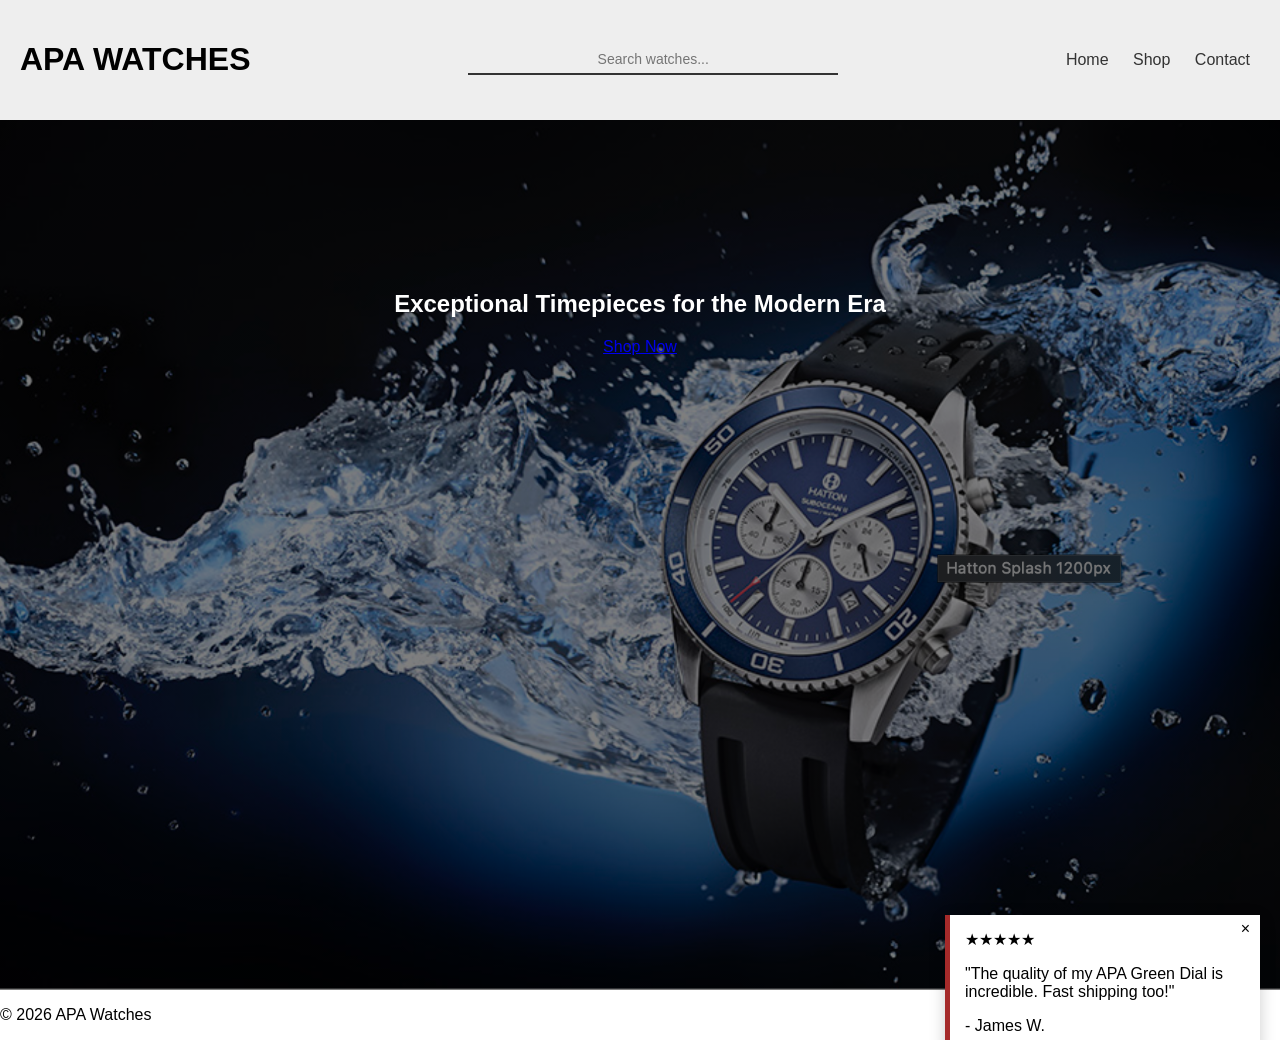
<file: index.html>
<!DOCTYPE html>
<html lang="en">
<head>
  <meta charset="UTF-8">
  <title>APA Watches</title>
  <link rel="stylesheet" href="styles.css">
</head>
<body>

<header>
  <h1>APA WATCHES</h1>
  <input type="text" id="searchInput" placeholder="Search watches..." onkeyup="goToShop()">
  <nav>
    <a href="index.html">Home</a>
    <a href="shop.html">Shop</a>
    <a href="contact.html">Contact</a>
  </nav>
</header>

<section class="hero">
  <h2>Exceptional Timepieces for the Modern Era</h2>
  <a href="shop.html" class="btn">Shop Now</a>
</section>

<div id="reviewPopup" class="review-popup">
  <span class="close-popup" onclick="closePopup()">&times;</span>
  <div class="stars">★★★★★</div>
  <p>"The quality of my APA Green Dial is incredible. Fast shipping too!"</p>
  <span class="customer-name">- James W.</span>
</div>

<footer>
  <p>© 2026 APA Watches</p>
</footer>

<script src="script.js"></script>
</body>
</html>
</file>
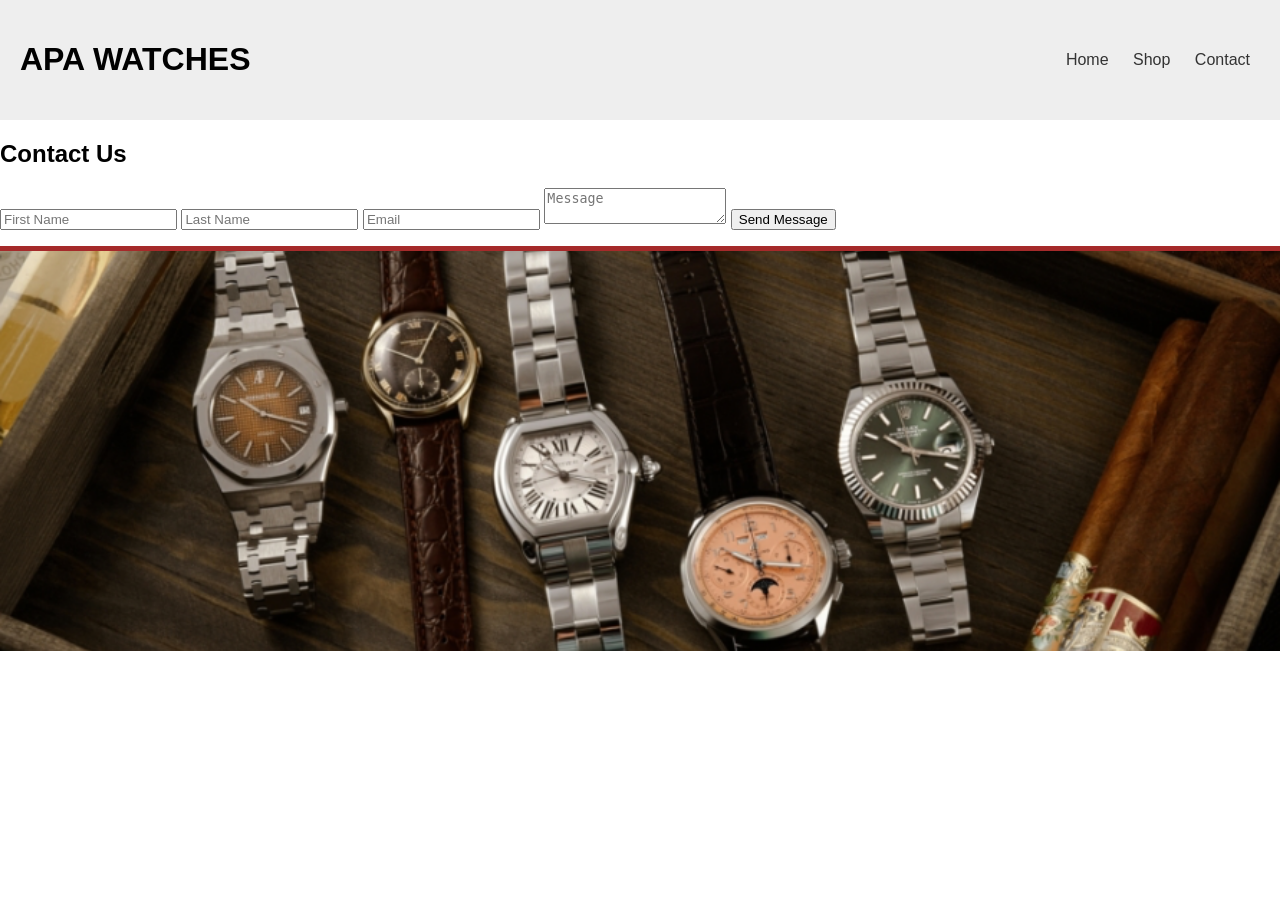
<file: contact.html>
<!DOCTYPE html>
<html lang="en">
<head>
  <meta charset="UTF-8">
  <title>Contact Us</title>
  <link rel="stylesheet" href="styles.css">
</head>
<body>

<header>
  <h1>APA WATCHES</h1>
  <nav>
    <a href="index.html">Home</a>
    <a href="shop.html">Shop</a>
    <a href="contact.html">Contact</a>
  </nav>
</header>

<section class="contact">
  <h2>Contact Us</h2>

  <form id="contactForm">
    <input type="text" placeholder="First Name" required>
    <input type="text" placeholder="Last Name" required>
    <input type="email" placeholder="Email" required>
    <textarea placeholder="Message" required></textarea>
    <button type="submit">Send Message</button>
  </form>

  <p id="formMessage"></p>
</section>

<div class="contact-footer-banner"></div>

<script src="script.js"></script>
</body>
</html>
</file>
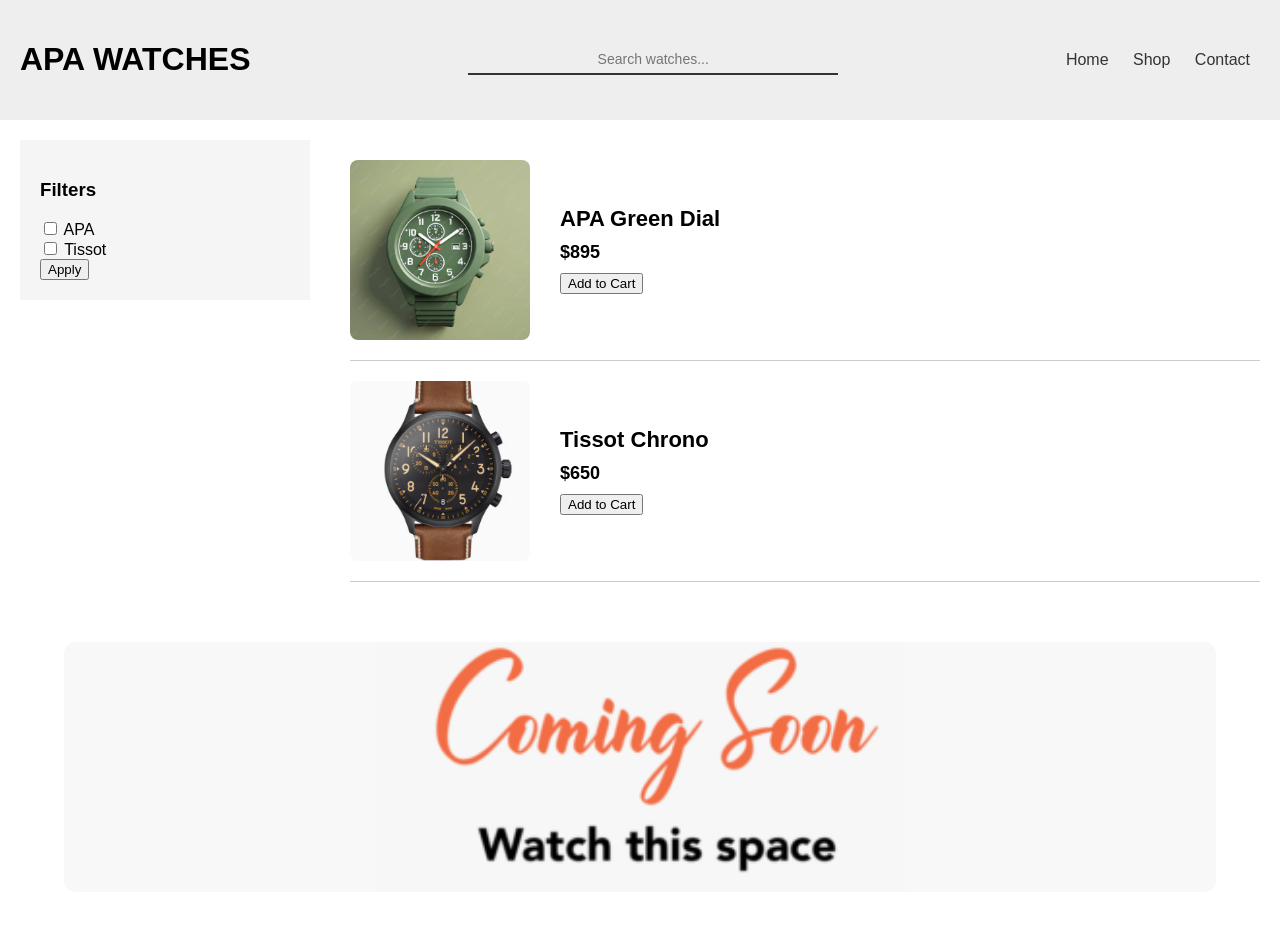
<file: shop.html>
<!DOCTYPE html>
<html lang="en">
<head>
  <meta charset="UTF-8">
  <title>Shop - APA Watches</title>
  <link rel="stylesheet" href="styles.css">
</head>

<body class="shop-page">

<header>
  <h1>APA WATCHES</h1>

  <input 
    type="text" 
    id="searchInput" 
    placeholder="Search watches..."
    onkeyup="searchProducts()"
  >

  <nav>
    <a href="index.html">Home</a>
    <a href="shop.html">Shop</a>
    <a href="contact.html">Contact</a>
  </nav>
</header>

<div class="container">
  <aside>
    <h3>Filters</h3>
    <label><input type="checkbox" value="APA"> APA</label><br>
    <label><input type="checkbox" value="Tissot"> Tissot</label><br>
    <button onclick="filterProducts()">Apply</button>
  </aside>

  <main id="products"></main>
</div>

<div class="banner"></div>

<script src="script.js"></script>
</body>
</html>
</file>
<file: styles.css>
/* --- GLOBAL --- */
body { font-family: Arial; margin: 0; }

header {
  display: flex;
  justify-content: space-between;
  padding: 20px;
  background: #eee;
  align-items: center;
}

nav a { margin: 0 10px; text-decoration: none; color: #333; }

.hero {
  height: 80vh;
  background: linear-gradient(rgba(0,0,0,0.5), rgba(0,0,0,0.5)),
              url('images./banner.png') center/cover no-repeat;
  color: white;
  text-align: center;
  padding-top: 150px;
}

#searchInput {
  width: 350px; padding: 6px 10px; font-size: 14px;
  border: none; border-bottom: 2px solid #333;
  background: transparent; outline: none; text-align: center;
}

/* --- SHOP PAGE LAYOUT --- */
.container {
  display: flex; /* Sidebar and Products side-by-side */
  align-items: flex-start;
  padding: 20px;
}

aside {
  width: 250px;
  padding: 20px;
  background: #f5f5f5;
}

main {
  flex: 1;
  padding-left: 40px; /* Space between filters and watches */
}

/* --- PRODUCT DISPLAY (BIGGER) --- */
.product {
  display: flex;
  align-items: center;
  gap: 30px;
  border-bottom: 1px solid #ccc;
  padding: 20px 0;
}

.product img {
  width: 180px; /* Bigger size */
  height: 180px;
  object-fit: cover;
  border-radius: 8px;
}

.product-info h3 { margin: 0; font-size: 22px; }
.product-info p { margin: 10px 0; font-weight: bold; font-size: 18px; }

/* --- BANNERS --- */
.shop-page .banner {
  width: 90%;
  height: 250px;
  margin: 40px auto;
  background: #f8f8f8 url('images./shoppage-banner.png') no-repeat center/contain;
  border-radius: 12px;
}

.contact-footer-banner {
  width: 100%;
  height: 400px;
  background: url('images./Contact-banner.png') center/cover no-repeat;
  border-top: 5px solid brown;
}

/* --- POPUP --- */
.review-popup {
  position: fixed;
  bottom: -150px;
  right: 20px;
  width: 280px;
  background: white;
  padding: 15px;
  box-shadow: 0 4px 15px rgba(0,0,0,0.2);
  border-left: 5px solid brown;
  transition: bottom 0.6s ease-in-out;
  z-index: 1000;
}
.review-popup.show { bottom: 20px; }
.close-popup { position: absolute; top: 5px; right: 10px; cursor: pointer; }

/* MEDIA QUERIES (Requirement B) */
@media (max-width: 768px) {
  .container { flex-direction: column; }
  header { flex-direction: column; gap: 10px; }
}
</file>
